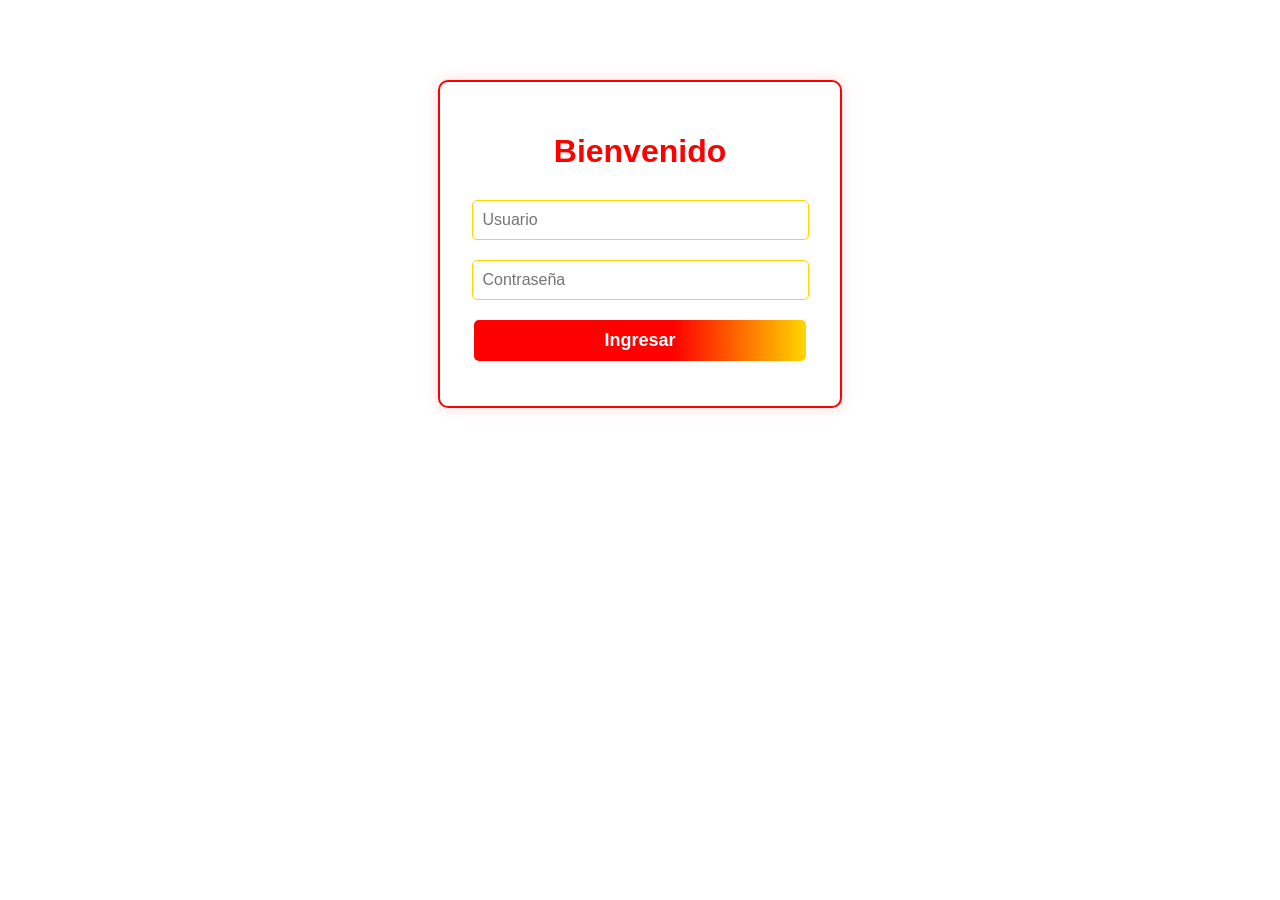
<file: index.html>
<!DOCTYPE html>
<html lang="es">
  <head>
    <meta charset="UTF-8" />
    <meta name="viewport" content="width=device-width, initial-scale=1.0" />
    <title>Login Restaurante</title>
    <link rel="stylesheet" href="css/styles.css" />
  </head>
  <body>
    <div class="login-container">
      <h1>Bienvenido</h1>
      <form id="loginForm">
        <input type="text" id="username" placeholder="Usuario" required />
        <input
          type="password"
          id="password"
          placeholder="Contraseña"
          required
        />
        <button type="submit">Ingresar</button>
      </form>
      <div id="loginMessage"></div>
    </div>
    <script src="js/login.js"></script>
  </body>
</html>
</file>
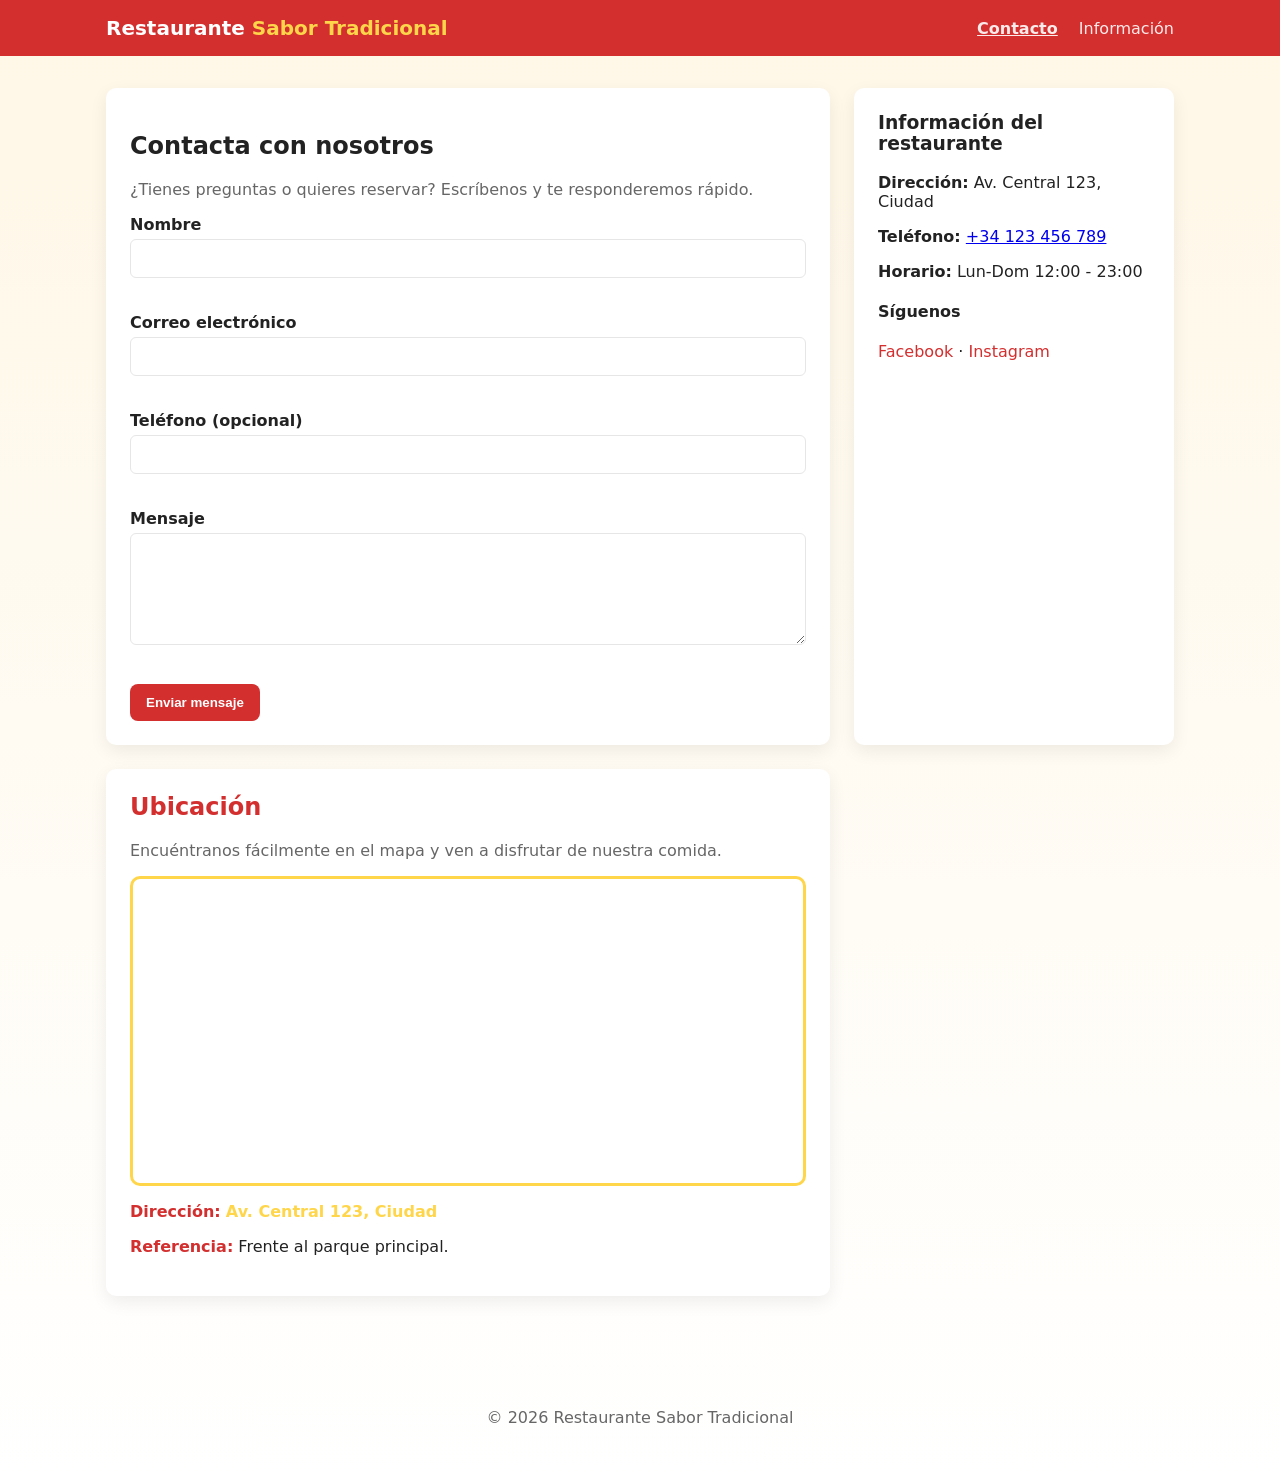
<file: contact.html>
<!doctype html>
<html lang="es">
  <head>
    <meta charset="utf-8" />
    <meta name="viewport" content="width=device-width, initial-scale=1" />
    <title>Contacto - Restaurante Sabor Tradicional</title>
    <link rel="stylesheet" href="css/contact.css" />
  </head>
  <body>
    <header class="site-header">
      <div class="container">
        <h1 class="brand">Restaurante <span>Sabor Tradicional</span></h1>
        <nav class="nav">
          <a href="#contact" class="active">Contacto</a>
          <a href="#info">Información</a>
        </nav>
      </div>
    </header>

    <main class="container main">
      <section id="contact" class="card">
        <h2>Contacta con nosotros</h2>
        <p class="lead">¿Tienes preguntas o quieres reservar? Escríbenos y te responderemos rápido.</p>

        <form id="contactForm" novalidate>
          <div class="form-row">
            <label for="name">Nombre</label>
            <input type="text" id="name" name="name" required />
            <small class="error" data-for="name"></small>
          </div>

          <div class="form-row">
            <label for="email">Correo electrónico</label>
            <input type="email" id="email" name="email" required />
            <small class="error" data-for="email"></small>
          </div>

          <div class="form-row">
            <label for="phone">Teléfono (opcional)</label>
            <input type="tel" id="phone" name="phone" />
            <small class="error" data-for="phone"></small>
          </div>

          <div class="form-row">
            <label for="message">Mensaje</label>
            <textarea id="message" name="message" rows="5" required></textarea>
            <small class="error" data-for="message"></small>
          </div>

          <div class="form-actions">
            <button type="submit" class="btn">Enviar mensaje</button>
            <div id="formStatus" class="status" aria-live="polite"></div>
          </div>
        </form>
      </section>

      <aside id="info" class="card contact-info">
        <h3>Información del restaurante</h3>
        <p><strong>Dirección:</strong> Av. Central 123, Ciudad</p>
        <p><strong>Teléfono:</strong> <a href="tel:+34123456789">+34 123 456 789</a></p>
        <p><strong>Horario:</strong> Lun-Dom 12:00 - 23:00</p>
        <h4>Síguenos</h4>
        <p class="socials">
          <a href="#">Facebook</a> · <a href="#">Instagram</a>
        </p>
      </aside>

      <section id="ubicacion" class="card location-card">
        <h2 style="color: var(--red);">Ubicación</h2>
        <p class="lead">Encuéntranos fácilmente en el mapa y ven a disfrutar de nuestra comida.</p>
        <div class="map-container" style="border: 3px solid var(--yellow); border-radius: 10px; overflow: hidden; margin-bottom: 1rem;">
          <iframe
            src="https://www.google.com/maps?q=Av.+Central+123,+Ciudad&output=embed"
            width="100%" height="300" style="border:0;" allowfullscreen="" loading="lazy" referrerpolicy="no-referrer-when-downgrade"></iframe>
        </div>
        <p><strong style="color: var(--red);">Dirección:</strong> <span style="color: var(--yellow);">Av. Central 123, Ciudad</span></p>
        <p><strong style="color: var(--red);">Referencia:</strong> Frente al parque principal.</p>
      </section>
    </main>

    <footer class="site-footer">
      <div class="container">
        <p>© <span id="year"></span> Restaurante Sabor Tradicional</p>
      </div>
    </footer>

    <script src="js/contact.js"></script>
  </body>
</html>
</file>
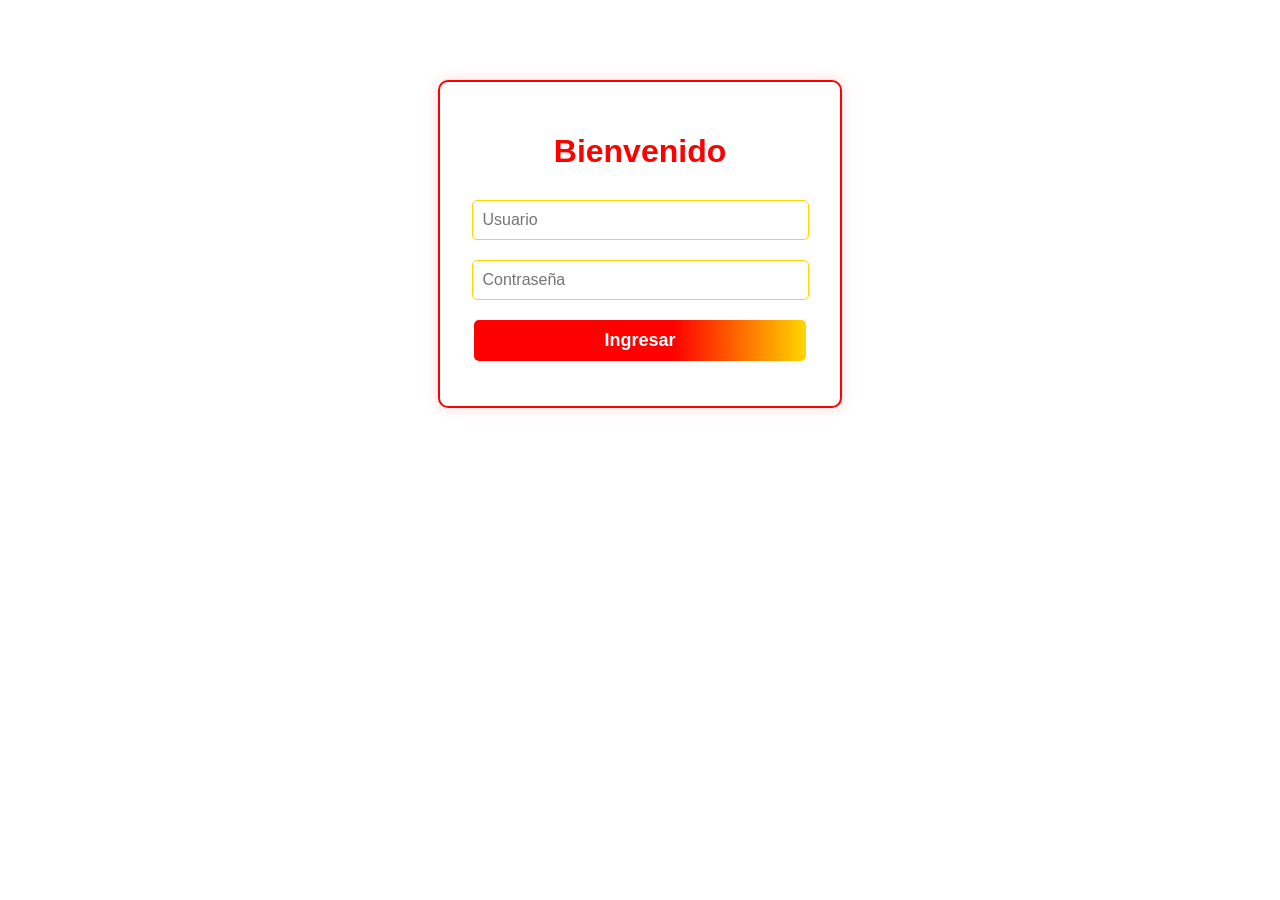
<file: menu.html>
<!DOCTYPE html>
<html lang="es">
  <head>
    <meta charset="UTF-8" />
    <meta name="viewport" content="width=device-width, initial-scale=1.0" />
    <title>Menú del Restaurante</title>
    <link rel="stylesheet" href="css/styles.css" />
  </head>
  <body>
    <div class="menu-container">
      <h1>Menú del Restaurante</h1>
      <div id="menu-list">
        <!-- Los platos se insertan aquí por JS -->
      </div>
      <button id="logoutBtn">Cerrar sesión</button>
    </div>
    <script src="js/menu.js"></script>
  </body>
</html>
</file>
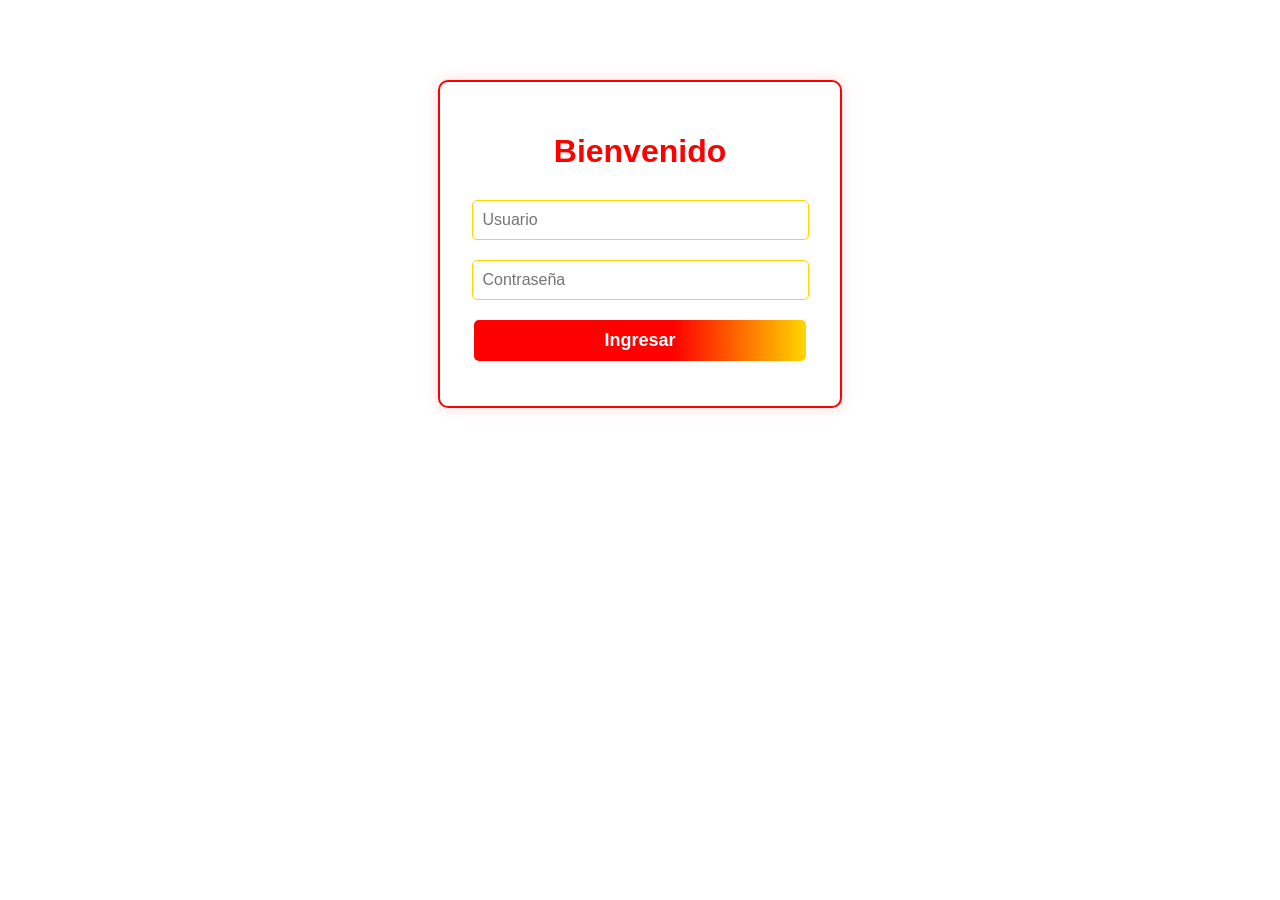
<file: reservar.html>
<!DOCTYPE html>
<html lang="es">
  <head>
    <meta charset="UTF-8" />
    <meta name="viewport" content="width=device-width, initial-scale=1.0" />
    <title>Reservar Mesa</title>
    <link rel="stylesheet" href="css/styles.css" />
  </head>
  <body>
    <div class="reserva-container">
      <h1>Reservar una Mesa</h1>
      <form id="reservaForm">
        <input type="text" id="nombre" placeholder="Nombre" required />
        <input
          type="number"
          id="personas"
          min="1"
          max="20"
          placeholder="Número de personas"
          required
        />
        <input type="date" id="fecha" required />
        <input type="time" id="hora" required />
        <button type="submit">Reservar</button>
      </form>
      <div id="reservaMensaje"></div>
    </div>
    <script src="js/reservar.js"></script>
  </body>
</html>
</file>
<file: css/styles.css>
/* Estilos para reservar mesa */
.reserva-container {
  max-width: 400px;
  margin: 60px auto;
  background: #fff;
  border-radius: 15px;
  box-shadow: 0 0 25px rgba(255, 0, 0, 0.12);
  border: 3px solid #ff0000;
  padding: 40px 30px 30px 30px;
  text-align: center;
}
.reserva-container h1 {
  color: #ff0000;
  font-size: 2rem;
  margin-bottom: 25px;
  letter-spacing: 2px;
}
#reservaForm input {
  width: 90%;
  padding: 10px;
  margin: 10px 0;
  border: 1px solid #ffd600;
  border-radius: 5px;
  font-size: 16px;
}
#reservaForm button {
  width: 95%;
  padding: 10px;
  background: linear-gradient(90deg, #ff0000 60%, #ffd600 100%);
  color: #fff;
  border: none;
  border-radius: 5px;
  font-size: 18px;
  cursor: pointer;
  font-weight: bold;
  margin-top: 10px;
  transition: background 0.3s;
}
#reservaForm button:hover {
  background: linear-gradient(90deg, #ffd600 60%, #ff0000 100%);
}
#reservaMensaje {
  margin-top: 15px;
  color: #ff0000;
  font-weight: bold;
}
body {
  background: #fff;
  font-family: Arial, sans-serif;
  margin: 0;
  padding: 0;
}
.login-container {
  width: 350px;
  margin: 80px auto;
  padding: 30px 25px;
  background: #fff;
  border-radius: 10px;
  box-shadow: 0 0 15px rgba(255, 0, 0, 0.15);
  border: 2px solid #ff0000;
  text-align: center;
}
/* Estilos para el menú */
.menu-container {
  max-width: 700px;
  margin: 60px auto;
  background: #fff;
  border-radius: 15px;
  box-shadow: 0 0 25px rgba(255, 0, 0, 0.12);
  border: 3px solid #ff0000;
  padding: 40px 30px 30px 30px;
  text-align: center;
}
.menu-container h1 {
  color: #ff0000;
  font-size: 2.5rem;
  margin-bottom: 30px;
  letter-spacing: 2px;
}
#menu-list {
  display: grid;
  grid-template-columns: repeat(auto-fit, minmax(250px, 1fr));
  gap: 25px;
  margin-bottom: 30px;
}
.menu-item {
  background: linear-gradient(120deg, #ffd600 60%, #fff 100%);
  border: 2px solid #ff0000;
  border-radius: 10px;
  box-shadow: 0 2px 10px rgba(255, 0, 0, 0.08);
  padding: 20px 15px;
  text-align: left;
  transition: transform 0.2s, box-shadow 0.2s;
}
.menu-item:hover {
  transform: translateY(-5px) scale(1.03);
  box-shadow: 0 6px 18px rgba(255, 0, 0, 0.18);
}
.menu-item h2 {
  color: #ff0000;
  font-size: 1.3rem;
  margin-bottom: 10px;
}
.menu-item p {
  margin: 6px 0;
  font-size: 1rem;
  color: #333;
}
#logoutBtn {
  background: linear-gradient(90deg, #ff0000 60%, #ffd600 100%);
  color: #fff;
  border: none;
  border-radius: 6px;
  font-size: 1.1rem;
  font-weight: bold;
  padding: 12px 30px;
  cursor: pointer;
  box-shadow: 0 2px 8px rgba(255, 0, 0, 0.1);
  transition: background 0.3s;
}
#logoutBtn:hover {
  background: linear-gradient(90deg, #ffd600 60%, #ff0000 100%);
}
.login-container h1 {
  color: #ff0000;
  margin-bottom: 20px;
}
#loginForm input {
  width: 90%;
  padding: 10px;
  margin: 10px 0;
  border: 1px solid #ffd600;
  border-radius: 5px;
  font-size: 16px;
}
#loginForm button {
  width: 95%;
  padding: 10px;
  background: linear-gradient(90deg, #ff0000 60%, #ffd600 100%);
  color: #fff;
  border: none;
  border-radius: 5px;
  font-size: 18px;
  cursor: pointer;
  font-weight: bold;
  margin-top: 10px;
  transition: background 0.3s;
}
#loginForm button:hover {
  background: linear-gradient(90deg, #ffd600 60%, #ff0000 100%);
}
#loginMessage {
  margin-top: 15px;
  color: #ff0000;
  font-weight: bold;
}
</file>
<file: css/contact.css>
/* Estilos principales para la página de contacto */
:root{
  --yellow: #FFD54A;
  --red: #D32F2F;
  --bg: #fff7e6;
  --muted: #666;
  --card-shadow: 0 6px 18px rgba(0,0,0,0.07);
  --max-width: 1100px;
}

*{box-sizing:border-box}
body{
  margin:0;
  font-family: Inter, system-ui, -apple-system, 'Segoe UI', Roboto, 'Helvetica Neue', Arial;
  background: linear-gradient(180deg,var(--bg),#fff);
  color:#222;
  -webkit-font-smoothing:antialiased;
}

.container{max-width:var(--max-width);margin:0 auto;padding:1rem}
.site-header{background:var(--red);color:#fff}
.site-header .container{display:flex;align-items:center;justify-content:space-between;padding:1rem}
.brand{margin:0;font-size:1.25rem}
.brand span{color:var(--yellow)}
.nav a{color:rgba(255,255,255,0.9);text-decoration:none;margin-left:1rem}
.nav a.active{font-weight:700;text-decoration:underline}

.main{display:grid;grid-template-columns:1fr 320px;gap:1.5rem;padding:2rem 1rem}
.card{background:#fff;padding:1.5rem;border-radius:10px;box-shadow:var(--card-shadow)}
.lead{color:var(--muted);margin-top:0}

.form-row{margin-bottom:1rem}
.form-row label{display:block;margin-bottom:.35rem;font-weight:600}
.form-row input,.form-row textarea{width:100%;padding:.6rem;border:1px solid #e6e6e6;border-radius:6px;font-size:0.95rem}
.form-row textarea{resize:vertical}
.error{color:var(--red);font-size:.85rem;display:block;height:1em;margin-top:.35rem}

.form-actions{display:flex;align-items:center;gap:1rem}
.btn{background:var(--red);color:#fff;padding:.7rem 1rem;border-radius:8px;border:0;cursor:pointer;font-weight:700}
.btn:hover{filter:brightness(.95)}
.status{font-size:.95rem;color:var(--muted)}

.contact-info h3{margin-top:0}
.socials a{color:var(--red);text-decoration:none}

.site-footer{margin-top:2rem;padding:1rem 0;text-align:center;color:var(--muted)}

/* Estilos para la sección de ubicación */
.location-card h2 {
  color: var(--red);
  margin-top: 0;
}
.location-card .map-container {
  border: 3px solid var(--yellow);
  border-radius: 10px;
  overflow: hidden;
  margin-bottom: 1rem;
}
.location-card strong {
  color: var(--red);
}
.location-card span {
  color: var(--yellow);
  font-weight: 600;
}

/* Responsive */
@media (max-width:900px){
  .main{grid-template-columns:1fr}
  .contact-info{order:2}
}
</file>
